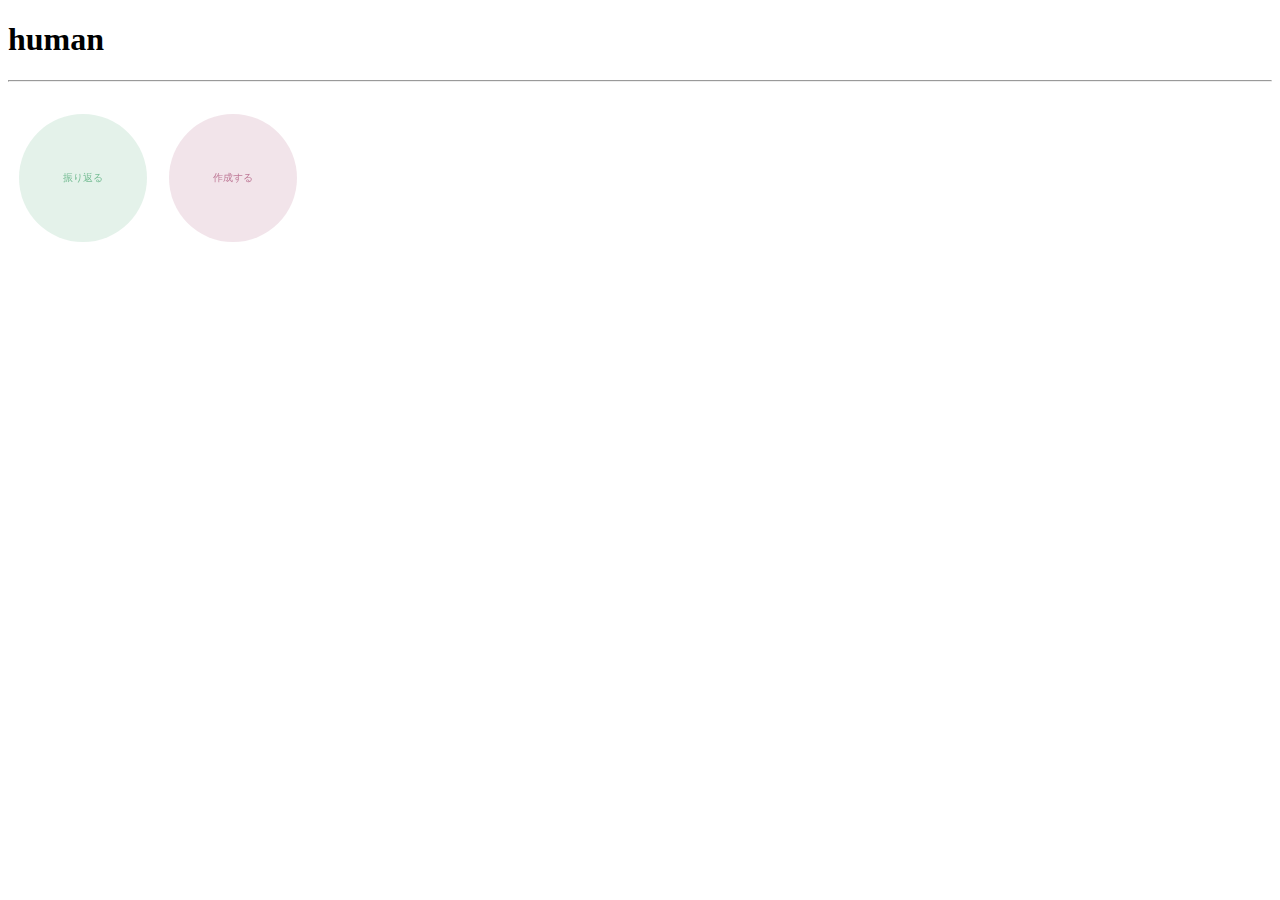
<file: Human/www/index.html>
<!DOCTYPE HTML>
<html>
<head>
    <meta charset="utf-8">
    <meta name="viewport" content="width=device-width, initial-scale=1, maximum-scale=1, user-scalable=no">
    <meta http-equiv="Content-Security-Policy" content="default-src * data: gap: content: https://ssl.gstatic.com; style-src * 'unsafe-inline'; script-src * 'unsafe-inline' 'unsafe-eval'">
    
     <link rel="stylesheet" href="css/style.css">
    <script>
        
    function init() {
        const buttons = document.getElementsByClassName('btn');
        for (let i = 0; i < buttons.length; i++) {
            const canvas = document.createElement('canvas');

            canvas.width = buttons[i].clientWidth;
            canvas.height = buttons[i].clientHeight;
            canvas.dataset.endpos = 0;
            canvas.dataset.mode = 0;
            canvas.dataset.drawTimer = 0;

            const style = window.getComputedStyle(buttons[i]);
            canvas.dataset.borderColor = style.borderColor;
            canvas.dataset.fillColor = style.backgroundColor;
            buttons[i].style.backgroundColor = "transparent";
            buttons[i].style.borderColor = "transparent";

            canvas.dataset.font = style.font;
            canvas.dataset.text = buttons[i].textContent;
            buttons[i].textContent = "";

            canvas.classList.add('btn-canvas');
            canvas.addEventListener('mouseover', canvasOnMouseOver);
            canvas.addEventListener('mouseleave', canvasOnMouseLeave);

            clearAndDrawCanvasFace(canvas);
            buttons[i].appendChild(canvas);
        }
        }

        window.onload = init;

        function drawCanvasOnTimer(obj) {
        clearAndDrawCanvasFace(obj);
        drawCanvasBorder(obj)
        let endpos = parseFloat(obj.dataset.endpos)
        
        const mode = parseInt(obj.dataset.mode);
        const d_angle = Math.PI * 2.0 / 100.0;
        if(mode == 1) {
            if(endpos >= Math.PI * 2.0) {
            endpos = Math.PI * 2.0;
            clearInterval(parseInt(obj.dataset.drawTimer));
            obj.dataset.mode = 0;
            }
            else {
            endpos = Math.min
            (Math.PI * 2.0, endpos + d_angle);
            }
        }
        if(mode == 2) {
            if(endpos <= 0.0) {
            endpos = 0.0;
            clearInterval(parseInt(obj.dataset.drawTimer));
            obj.dataset.mode = 0;
            }
            else {
            endpos = Math.max(0.0, endpos - d_angle);
            }
        }
        obj.dataset.endpos = String(endpos);
        }

        function canvasOnMouseOver() {
        this.dataset.mode = 1;
        clearInterval(parseInt(this.dataset.drawTimer));
        this.dataset.drawTimer = String(setInterval(drawCanvasOnTimer, 5, this));
        }

        function canvasOnMouseLeave() {
        this.dataset.mode = 2;
        clearInterval(parseInt(this.dataset.drawTimer));
        this.dataset.drawTimer = String(setInterval(drawCanvasOnTimer, 5, this))
        }

        function clearAndDrawCanvasFace(obj) {
        let ctx = obj.getContext('2d');
        let width = obj.width;
        let height = obj.height;
        ctx.clearRect(0, 0, width, height);
        let size = Math.min(width, height) - 2;
        ctx.beginPath();
        ctx.fillStyle = obj.dataset.fillColor;
        ctx.arc(width/2, height/2, size/2, 0, Math.PI*2.0, false);
        ctx.fill();

        ctx.lineWidth = 1;
        ctx.font = obj.dataset.fony;
        ctx.textAlign = "center";
        ctx.textBaseline = "middle";
        ctx.fillStyle = obj.dataset.borderColor;
        ctx.fillText(obj.dataset.text, width/2, height/2);
        }

        function drawCanvasBorder(obj) {
        const ctx = obj.getContext('2d');
        const width = obj.width;
        const height = obj.height;
        const size = Math.min(width, height) - 2;
        const endpos = parseFloat(obj.dataset.endpos);
        ctx.lineWidth = 2;
        ctx.beginPath();
        ctx.strokeStyle = obj.dataset.borderColor;
        ctx.arc(width/2, height/2, size/2, 0, endpos, false);
        ctx.stroke();
        } 
        osql.requireLogin();

        $(document).ready(async function () {
            var me = await osql.getMe();
            console.log(me);
            var sql = `insert ignore into Users values('${me.id}', '${me.fname}', '${me.lname}');`;
            await osql.connect(sql);

            document.getElementById('firstname').innerHTML = me.fname;
            document.getElementById('lastname').innerHTML = me.lname;
        });

        function logout() {
            osql.logout();
        }

        
    </script>
</head>
<body>
    <h1>
	human
    </h1>
    <hr>
   <h1 style="display: flex;">
    <a href="hurikaeru2.html"><div class="btn btn-green">振り返る</div></a>
    <a href="sakuseisuru.html"><div class="btn btn-red">作成する</div></a>
    </h1>
    
</body>
</html>
</file>
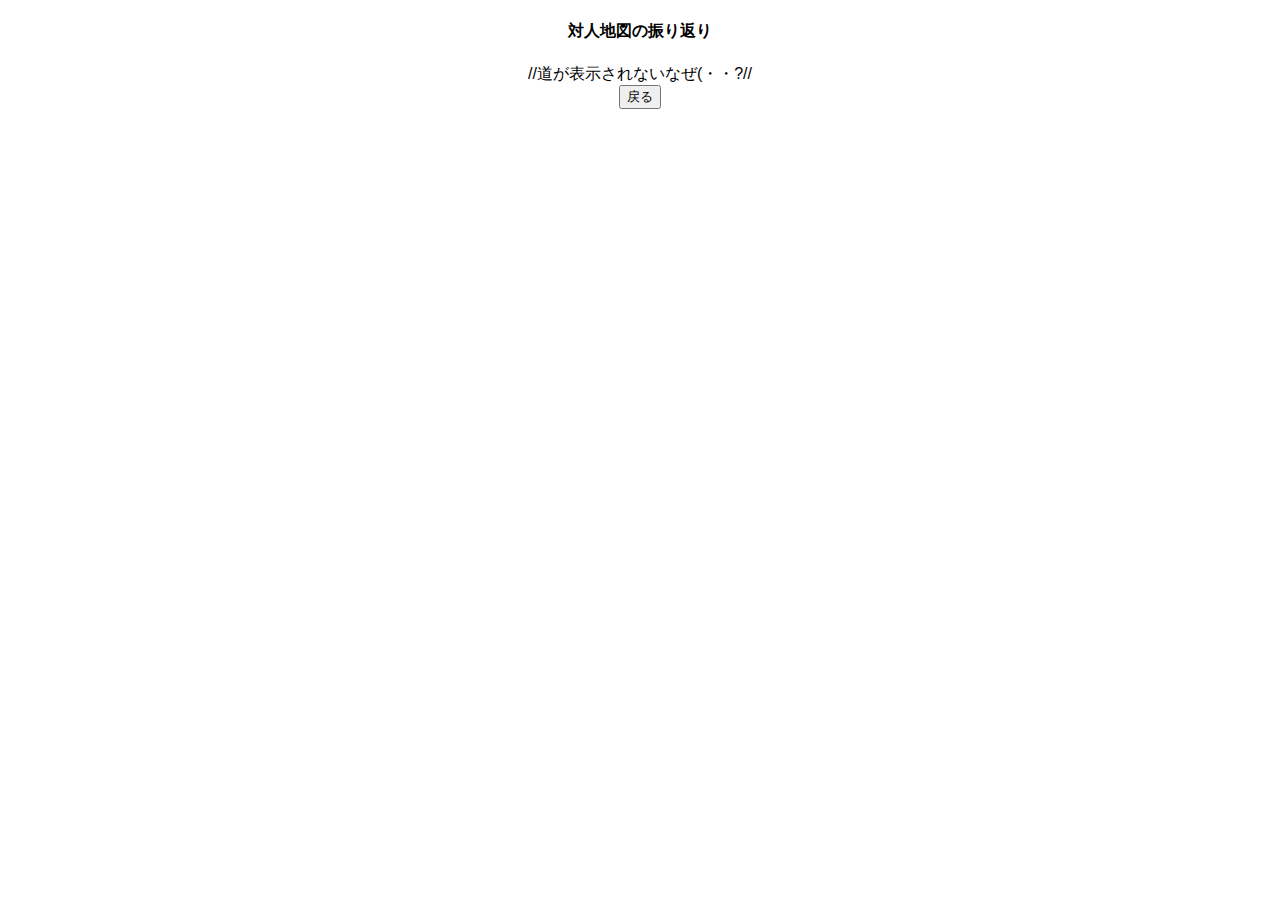
<file: Human/www/hurikaeru.html>
<!DOCTYPE HTML>
<html>
<head>
    <meta charset="utf-8">
    <meta name="viewport" content="width=device-width, initial-scale=1, maximum-scale=1, user-scalable=no">
    <meta http-equiv="Content-Security-Policy" content="default-src * data: gap: content: https://ssl.gstatic.com; style-src * 'unsafe-inline'; script-src * 'unsafe-inline' 'unsafe-eval'">
    
    <link rel="stylesheet" href="components/loader.css">
    <link rel="stylesheet" href="css/style.css">

    <title>対人地図 - 振り返る</title>
    <style>
        body {
            font-family: Arial, sans-serif;
            text-align: center;
        }
        .container {
            margin: 10px;
        }
        .map-wrapper {
            display: flex;
            flex-direction: column;
            align-items: center;
            margin: 20px 0;
        }
        .map-container {
            position: relative;
            width: 350px;
            height: 350px;
            border: 2px solid #000;
            border-radius: 50%;
            background-color: #f0f0f0;
            margin-bottom: 10px;
        }
        .path {
            position: absolute;
            width: 150px; /* 道の幅 */
            height: 10px; /* 道の高さ */
            background-color: green; /* 緑色の道 */
            border-radius: 5px;
            top: 50%;
            left: 50%;
            transform: translate(0%, 50%) 
            z-index: 1; /* アイコンの下に配置 */
        }
        #user-center {
            position: absolute;
            top: 50%;
            left: 50%;
            transform: translate(-50%, -50%);
            width: 50px;
            height: 50px;
            background-color: #FED364;
            color: white;
            border-radius: 50%;
            display: flex;
            align-items: center;
            justify-content: center;
            font-weight: bold;
            z-index: 2; /* アイコンが道の上に来るように設定 */
        }
        .person-icon {
            position: absolute;
            width: 50px;
            height: 50px;
            background-color: #2196f3;
            color: white;
            border-radius: 50%;
            display: flex;
            align-items: center;
            justify-content: center;
            cursor: pointer;
        }
    </style>
</head>
<body>
    <div class="container">
        <h4>対人地図の振り返り</h4>
        //道が表示されないなぜ(・・?//
        <br>
        
        <div id="maps-container"></div>
        <button onclick="location.href='index.html'">戻る</button>
    </div>

    <script>
        window.onload = function() {
            const mapsContainer = document.getElementById('maps-container');
            const savedData = JSON.parse(localStorage.getItem('maps') || '[]');

            savedData.forEach(data => {
                const mapWrapper = document.createElement('div');
                mapWrapper.className = 'map-wrapper';

                const mapContainer = document.createElement('div');
                mapContainer.className = 'map-container';
                mapWrapper.appendChild(mapContainer);

                // 道の作成
                const path = document.createElement('div');
                path.className = 'path';
                mapContainer.appendChild(path);

                const userCenter = document.createElement('div');
                userCenter.id = 'user-center';
                userCenter.textContent = '自分';
                mapContainer.appendChild(userCenter);

                data.names.forEach((name, index) => {
                    const angle = (360 / data.names.length) * index;
                    const radians = angle * (Math.PI / 180);
                    const radius = 100; // 半径
                    const x = Math.cos(radians) * radius + mapContainer.clientWidth / 2 - 25; // 25はアイコンの半径
                    const y = Math.sin(radians) * radius + mapContainer.clientHeight / 2 - 25;

                    const personIcon = document.createElement('div');
                    personIcon.className = 'person-icon';
                    personIcon.style.left = `${x}px`;
                    personIcon.style.top = `${y}px`;
                    personIcon.textContent = name;
                    
                    mapContainer.appendChild(personIcon);
                });

                const dateLabel = document.createElement('p');
                dateLabel.textContent = `日付: ${data.date}`;
                mapWrapper.appendChild(dateLabel);

                mapsContainer.appendChild(mapWrapper);
            });
        }
    </script>
</body>
</html>
</file>
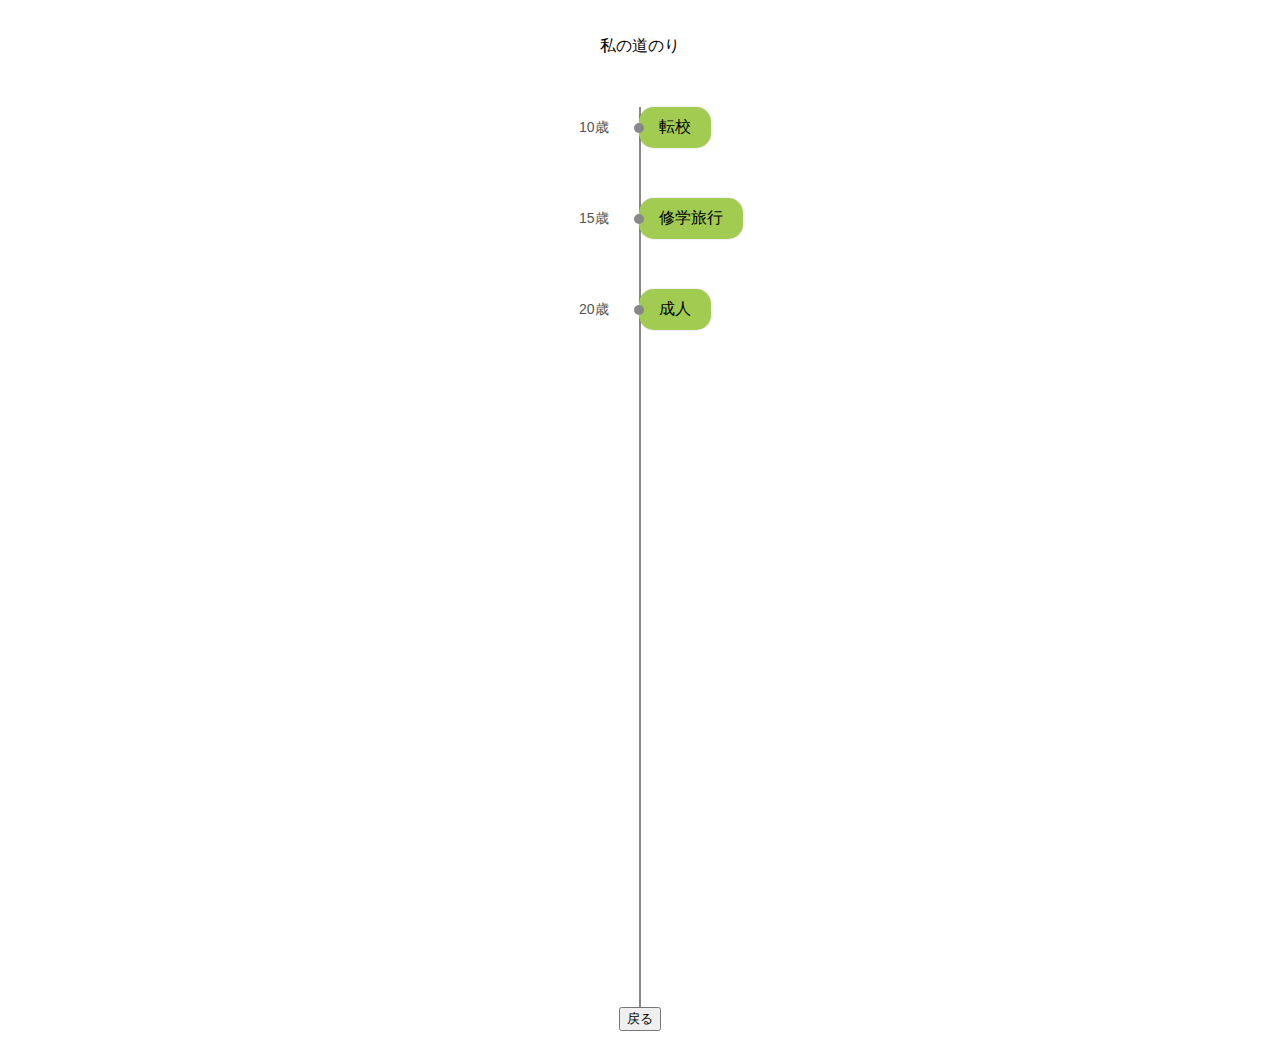
<file: Human/www/hurikaeru2.html>
<!DOCTYPE html>
<html lang="ja">
<head>
    <meta charset="UTF-8">
    <meta name="viewport" content="width=device-width, initial-scale=1.0">
    <title>タイムライン</title>
    <style>
        body {
            font-family: Arial, sans-serif;
            display: flex;
            justify-content: center;
            align-items: center;
            flex-direction: column;
            margin: 0;
            padding: 20px;
        }

        .timeline {
            position: relative;
            width: 2px;
            background-color: #888;
            height: 100vh;
            margin: 0 40px;
        }

        .timeline-event {
            position: relative;
            margin-bottom: 50px;
            display: flex;
            justify-content: flex-start;
            align-items: center;
        }

        .timeline-event.right {
            justify-content: flex-end;
        }

        .timeline-event::after {
            content: '';
            position: absolute;
            width: 10px;
            height: 10px;
            background-color: #888;
            border-radius: 50%;
            left: -5px;
            top: 50%;
            transform: translateY(-50%);
        }

        .timeline-event.right::after {
            left: auto;
            right: -5px;
        }

        .bubble {
            padding: 10px 20px; /* Adjust padding to ensure the bubble is slightly larger than the text */
            border-radius: 15px;
            background-color: #A2CC51; /* Event background color */
            color: #000;
            box-shadow: 0 0 2px rgba(0,0,0,0.2);
            cursor: pointer;
            text-align: center; /* Centers the text horizontally */
            display: inline-block; /* Keeps the bubble shape */
            white-space: nowrap; /* Prevents text wrapping */
        }

        .timeline-event.right .bubble {
            background-color: #A2CC51; /* Event background color */
        }

        .timeline-event.left .bubble {
            background-color: #A2CC51; /* Event background color */
        }

        .age-label {
            position: absolute;
            left: -60px; /* Adjust to fit the label */
            top: 50%;
            transform: translateY(-50%);
            font-size: 14px;
            color: #555;
        }
    </style>
</head>
<body>
    <p style="margin-bottom: 50px;" class="color1">
        私の道のり
    </p>
    
    <div class="timeline">
        <!-- 各イベントの構造 -->
        <div class="timeline-event left" onclick="window.location.href='sakuseisuru.html'">
            <div class="bubble">転校</div>
            <div class="age-label">10歳</div>
        </div>
        <div class="timeline-event left" onclick="window.location.href='sakuseisuru.html'">
            <div class="bubble">修学旅行</div>
            <div class="age-label">15歳</div>
        </div>
        <div class="timeline-event left" onclick="window.location.href='sakuseisuru.html'">
            <div class="bubble">成人</div>
            <div class="age-label">20歳</div>
        </div>
    </div>
    
    <button onclick="window.location.href='index.html'">戻る</button>
</body>
</html>
</file>
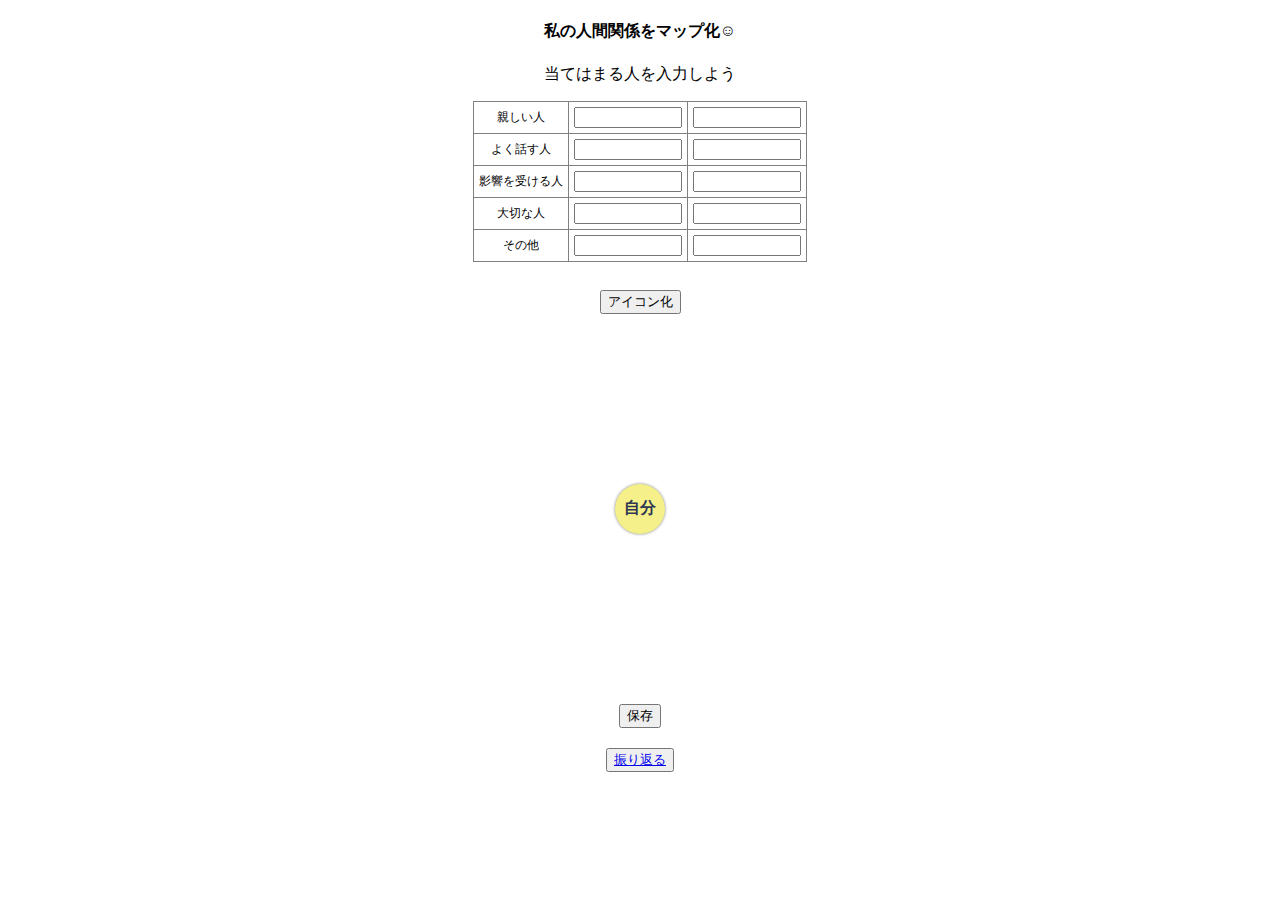
<file: Human/www/sakuseisuru.html>
<!DOCTYPE html>
<html lang="ja">
<head>
    <meta charset="UTF-8">
    <meta name="viewport" content="width=device-width, initial-scale=1.0">
    <title>対人地図</title>
    <link rel="stylesheet" href="css/style.css">
    <style>
        body {
            font-family: Arial, sans-serif;
            text-align: center;
        }
        .container {
            margin: 10px;
        }
        table {
            margin: 10px auto;
            border-collapse: collapse;
        }
        th, td {
            padding: 5px;
             font-size: 12px;
              font-weight: normal; 
        }
        .short-input {
            width: 100px; 
        }
        #map-container {
        position: relative;
        width: 350px;
        height: 350px;
        margin: 20px auto;
        border-radius: 50%;
        
    }
        #user-center {
            position: absolute;
            top: 50%;
            left: 50%;
            transform: translate(-50%, -50%);
            width: 50px;
            height: 50px;
            background-color: #F5F089;
            color: #2e3851;
            border-radius: 50%;
            display: flex;
            align-items: center;
            justify-content: center;
            font-weight: bold;
            z-index: 1;
            box-shadow: 0 0 3px rgba(0, 0, 0, 0.5); 
        }
        .person-icon {
            position: absolute;
            width: 40px;
            height: 40px;
            background-color: #A7DBED;
            color:  #2e3851;
            border-radius: 50%;
            display: flex;
            align-items: center;
            justify-content: center;
            cursor: pointer;
            user-select: none;
            z-index: 2;
            box-shadow: 0 0 3px rgba(0, 0, 0, 0.5); 
        }
        .button-container {
            margin: 20px;
        }
        .line {
            position: absolute;
            width: 1px;
            background-color: #000;
            transform-origin: 0 0;
            z-index: 0;
        }
    </style>
</head>
<body>
    <div class="container">
        <h4>私の人間関係をマップ化☺</h4>
        <p>当てはまる人を入力しよう</p>
        <table border="">
            <tr><th>親しい人</th><th><input type="text" class="short-input" id="close1"></th><th><input type="text" class="short-input" id="close2"></th></tr>
            <tr><th>よく話す人</th><th><input type="text" class="short-input" id="talk1"></th><th><input type="text" class="short-input" id="talk2"></th></tr>
            <tr><th>影響を受ける人</th><th><input type="text" class="short-input" id="influence1"></th><th><input type="text" class="short-input" id="influence2"></th></tr>
            <tr><th>大切な人</th><th><input type="text" class="short-input" id="important1"></th><th><input type="text" class="short-input" id="important2"></th></tr>
            <tr><th>その他</th><th><input type="text" class="short-input" id="other1"></th><th><input type="text" class="short-input" id="other2"></th></tr>
        </table>
        <br>
        <button onclick="saveMap()">アイコン化</button>
        <br>
        <div id="map-container">
            <div id="user-center">自分</div>
            <svg id="line-container" width="100%" height="100%" style="position: absolute; top: 0; left: 0;">
            </svg>
        </div>
        
        <div class="button-container">
            <button onclick="saveMap()">保存</button></div>
            <div>
                
            <button><a href="hurikaeru2.html">振り返る</a></button>
        </div>
    </div>
           
    <script>
        let activeIcon = null;
        let offsetX = 0;
        let offsetY = 0;

        function saveMap() {
            const ids = ['close1', 'close2', 'talk1', 'talk2', 'influence1', 'influence2', 'important1', 'important2', 'other1', 'other2'];
            const names = ids.map(id => document.getElementById(id).value).filter(name => name);

            const mapContainer = document.getElementById('map-container');
            const userCenter = document.getElementById('user-center');
            const svg = document.getElementById('line-container');
            
            while (mapContainer.children.length > 2) {
                mapContainer.removeChild(mapContainer.lastChild);
            }

            svg.innerHTML = '';

            names.forEach((name, index) => {
                const angle = (360 / names.length) * index;
                const radians = angle * (Math.PI / 180);
                const radius = 100;
                const x = Math.cos(radians) * radius + mapContainer.clientWidth / 2 - 20;
                const y = Math.sin(radians) * radius + mapContainer.clientHeight / 2 - 20;

                const personIcon = document.createElement('div');
                personIcon.className = 'person-icon';
                personIcon.style.left = `${x}px`;
                personIcon.style.top = `${y}px`;
                personIcon.textContent = name;

                personIcon.addEventListener('mousedown', dragStart);
                personIcon.addEventListener('mousemove', dragMove);
                personIcon.addEventListener('mouseup', dragEnd);
                personIcon.addEventListener('mouseleave', dragEnd);

                personIcon.addEventListener('touchstart', dragStart);
                personIcon.addEventListener('touchmove', dragMove);
                personIcon.addEventListener('touchend', dragEnd);

                mapContainer.appendChild(personIcon);

                drawLine(userCenter, personIcon);
            });
        }

        function drawLine(startElem, endElem) {
            const svg = document.getElementById('line-container');

            const startRect = startElem.getBoundingClientRect();
            const endRect = endElem.getBoundingClientRect();
            const mapRect = svg.getBoundingClientRect();

            const x1 = startRect.left + startRect.width / 2 - mapRect.left;
            const y1 = startRect.top + startRect.height / 2 - mapRect.top;
            const x2 = endRect.left + endRect.width / 2 - mapRect.left;
            const y2 = endRect.top + endRect.height / 2 - mapRect.top;

            const line = document.createElementNS("http://www.w3.org/2000/svg", "line");
            line.setAttribute('x1', x1);
            line.setAttribute('y1', y1);
            line.setAttribute('x2', x2);
            line.setAttribute('y2', y2);
            line.setAttribute('stroke', 'black');
            line.setAttribute('stroke-width', '1');

            svg.appendChild(line);
        }

        function drawLines() {
            const userCenter = document.getElementById('user-center');
            const svg = document.getElementById('line-container');
            svg.innerHTML = ''; // Clear existing lines
            document.querySelectorAll('.person-icon').forEach(icon => {
                drawLine(userCenter, icon);
            });
        }

        function dragStart(e) {
            if (e.type === "touchstart") {
                e = e.touches[0];
            }
            activeIcon = e.target;
            offsetX = e.clientX - activeIcon.getBoundingClientRect().left;
            offsetY = e.clientY - activeIcon.getBoundingClientRect().top;
            activeIcon.style.opacity = '0.5';
        }

        function dragMove(e) {
            if (!activeIcon) return;
            if (e.type === "touchmove") {
                e.preventDefault();
                e = e.touches[0];
            }
            const mapContainer = document.getElementById('map-container');
            const rect = mapContainer.getBoundingClientRect();
            const x = e.clientX - rect.left - offsetX;
            const y = e.clientY - rect.top - offsetY;
            activeIcon.style.left = `${x}px`;
            activeIcon.style.top = `${y}px`;

            drawLines(); // Update lines during drag
        }

        function dragEnd(e) {
            if (e.type === "touchend") {
                e = e.changedTouches[0];
            }
            if (activeIcon) {
                activeIcon.style.opacity = '1';
                activeIcon = null;
            }
        }
    </script>
</body>
</html>
</file>
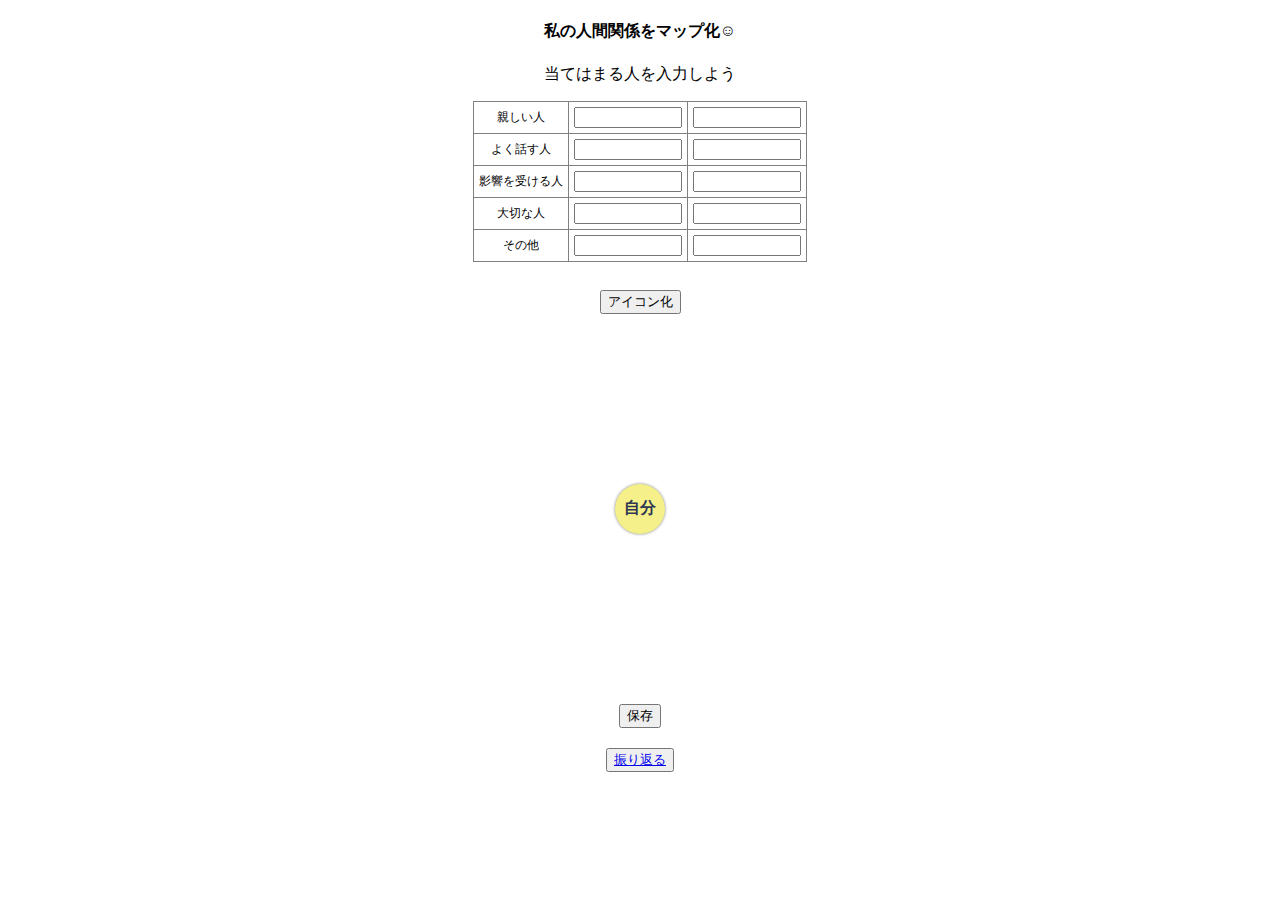
<file: Human/www/sakuseisuru2.html>
<!DOCTYPE html>
<html lang="ja">
<head>
    <meta charset="UTF-8">
    <meta name="viewport" content="width=device-width, initial-scale=1.0">
    <title>対人地図</title>
    <link rel="stylesheet" href="css/style.css">
    <style>
        /* 既存のCSSコードはそのまま残しています */
        body {
            font-family: Arial, sans-serif;
            text-align: center;
        }
        .container {
            margin: 10px;
        }
        table {
            margin: 10px auto;
            border-collapse: collapse;
        }
        th, td {
            padding: 5px;
            font-size: 12px;
            font-weight: normal; 
        }
        .short-input {
            width: 100px; 
        }
        #map-container {
            position: relative;
            width: 350px;
            height: 350px;
            margin: 20px auto;
            border-radius: 50%;
        }
        #user-center {
            position: absolute;
            top: 50%;
            left: 50%;
            transform: translate(-50%, -50%);
            width: 50px;
            height: 50px;
            background-color: #F5F089;
            color: #2e3851;
            border-radius: 50%;
            display: flex;
            align-items: center;
            justify-content: center;
            font-weight: bold;
            z-index: 1;
            box-shadow: 0 0 3px rgba(0, 0, 0, 0.5); 
        }
        .person-icon {
            position: absolute;
            width: 40px;
            height: 40px;
            background-color: #A7DBED;
            color:  #2e3851;
            border-radius: 50%;
            display: flex;
            align-items: center;
            justify-content: center;
            cursor: pointer;
            user-select: none;
            z-index: 2;
            box-shadow: 0 0 3px rgba(0, 0, 0, 0.5); 
        }
        .button-container {
            margin: 20px;
        }
        .line {
            position: absolute;
            width: 1px;
            background-color: #000;
            transform-origin: 0 0;
            z-index: 0;
        }
    </style>
</head>
<body>
    <div class="container">
        <h4>私の人間関係をマップ化☺</h4>
        <p>当てはまる人を入力しよう</p>
        <table border="">
            <tr><th>親しい人</th><th><input type="text" class="short-input" id="close1"></th><th><input type="text" class="short-input" id="close2"></th></tr>
            <tr><th>よく話す人</th><th><input type="text" class="short-input" id="talk1"></th><th><input type="text" class="short-input" id="talk2"></th></tr>
            <tr><th>影響を受ける人</th><th><input type="text" class="short-input" id="influence1"></th><th><input type="text" class="short-input" id="influence2"></th></tr>
            <tr><th>大切な人</th><th><input type="text" class="short-input" id="important1"></th><th><input type="text" class="short-input" id="important2"></th></tr>
            <tr><th>その他</th><th><input type="text" class="short-input" id="other1"></th><th><input type="text" class="short-input" id="other2"></th></tr>
        </table>
        <br>
        <button onclick="saveMap()">アイコン化</button>
        <br>
        <div id="map-container">
            <div id="user-center">自分</div>
            <svg id="line-container" width="100%" height="100%" style="position: absolute; top: 0; left: 0;"></svg>
        </div>
        <div class="button-container">
            <button onclick="saveMap()">保存</button>
        </div>
        <div>
            <button><a href="hurikaeru2.html">振り返る</a></button>
        </div>
    </div>

    <script>
        let activeIcon = null;
        let offsetX = 0;
        let offsetY = 0;

        async function saveMap() {
            const ids = ['close1', 'close2', 'talk1', 'talk2', 'influence1', 'influence2', 'important1', 'important2', 'other1', 'other2'];
            const names = ids.map(id => document.getElementById(id).value).filter(name => name);

            // Neo4jにデータを送信
            await sendToNeo4j(names);

            // マップの更新
            updateMap(names);
        }

        async function sendToNeo4j(names) {
            const neo4jEndpoint = "http://<your-neo4j-endpoint>/db/data/transaction/commit";
            const authHeader = "Basic " + btoa("username:password"); // ユーザー名とパスワードを入力

            names.forEach(async (name) => {
                const query = {
                    statements: [
                        {
                            statement: `
                                MERGE (u:Person {name: "自分"})
                                MERGE (p:Person {name: "${name}"})
                                MERGE (u)-[:RELATIONSHIP {type: "関係"}]->(p)
                            `,
                            resultDataContents: ["row", "graph"]
                        }
                    ]
                };

                try {
                    const response = await fetch(neo4jEndpoint, {
                        method: "POST",
                        headers: {
                            "Authorization": authHeader,
                            "Content-Type": "application/json"
                        },
                        body: JSON.stringify(query)
                    });
                    const data = await response.json();
                    console.log('Neo4j Response:', data);
                } catch (error) {
                    console.error('Error:', error);
                }
            });
        }

        function updateMap(names) {
            const mapContainer = document.getElementById('map-container');
            const userCenter = document.getElementById('user-center');
            const svg = document.getElementById('line-container');
            
            while (mapContainer.children.length > 2) {
                mapContainer.removeChild(mapContainer.lastChild);
            }

            svg.innerHTML = '';

            names.forEach((name, index) => {
                const angle = (360 / names.length) * index;
                const radians = angle * (Math.PI / 180);
                const radius = 100;
                const x = Math.cos(radians) * radius + mapContainer.clientWidth / 2 - 20;
                const y = Math.sin(radians) * radius + mapContainer.clientHeight / 2 - 20;

                const personIcon = document.createElement('div');
                personIcon.className = 'person-icon';
                personIcon.style.left = `${x}px`;
                personIcon.style.top = `${y}px`;
                personIcon.textContent = name;

                personIcon.addEventListener('mousedown', dragStart);
                personIcon.addEventListener('mousemove', dragMove);
                personIcon.addEventListener('mouseup', dragEnd);
                personIcon.addEventListener('mouseleave', dragEnd);

                personIcon.addEventListener('touchstart', dragStart);
                personIcon.addEventListener('touchmove', dragMove);
                personIcon.addEventListener('touchend', dragEnd);

                mapContainer.appendChild(personIcon);

                drawLine(userCenter, personIcon);
            });
        }

        function drawLine(startElem, endElem) {
            const svg = document.getElementById('line-container');

            const startRect = startElem.getBoundingClientRect();
            const endRect = endElem.getBoundingClientRect();
            const mapRect = svg.getBoundingClientRect();

            const x1 = startRect.left + startRect.width / 2 - mapRect.left;
            const y1 = startRect.top + startRect.height / 2 - mapRect.top;
            const x2 = endRect.left + endRect.width / 2 - mapRect.left;
            const y2 = endRect.top + endRect.height / 2 - mapRect.top;

            const line = document.createElementNS("http://www.w3.org/2000/svg", "line");
            line.setAttribute('x1', x1);
            line.setAttribute('y1', y1);
            line.setAttribute('x2', x2);
            line.setAttribute('stroke', 'black');
            line.setAttribute('stroke-width', '1');

            svg.appendChild(line);
        }

        function dragStart(event) {
            activeIcon = event.target;
            const rect = activeIcon.getBoundingClientRect();
            offsetX = (event.clientX || event.touches[0].clientX) - rect.left;
            offsetY = (event.clientY || event.touches[0].clientY) - rect.top;
        }

        function dragMove(event) {
            if (!activeIcon) return;

            const x = (event.clientX || event.touches[0].clientX) - offsetX;
            const y = (event.clientY || event.touches[0].clientY) - offsetY;

            activeIcon.style.left = `${x}px`;
            activeIcon.style.top = `${y}px`;

            updateMap([...document.querySelectorAll('.person-icon')].map(icon => icon.textContent));
        }

        function dragEnd() {
            activeIcon = null;
        }
    </script>
</body>
</html>
</file>
<file: Human/www/css/style.css>
#canvas{
    width: 100px;
    height: 100px;
  }

.btn {
    display: inline-block;
    width: 130px;
    height: 130px;
    position: relative;
    font: bold 90px Helvetica;
    margin: 10px;
    text-align: center;
    line-height: 100px; 
  }
  
  .btn-canvas {
    width: 100%;
    height: 100%;
    position: absolute;
    left: 0;
    top: 0;
  }
  
  .btn-green {
    border-color: rgba(120, 190, 150, 1.0);
    background-color: rgba(120, 190, 150, 0.2);
  }
  
  .btn-red {
    border-color: rgba(190, 120, 150, 1.0);
    background-color: rgba(190, 120, 150, 0.2);
  }
  
  .btn-yellow {
    border-color: rgba(33, 1, 72, 1.0);
    background-color: rgba(0, 0, 128, 0.2);
  }
  
  .btn-blue {
    border-color: rgba(0, 255, 255, 1.0);
    background-color: rgba(0, 0, 205, 0.2);
  }

  .top-box {
    position: relative;
  }

  .dropmenu {
    list-style-type: none;
    display: flex;
    justify-content: center;
    width: 1500px; /* 750px -> 1500px */
    margin: 0 auto;
    padding: 0;
  }
  
  .dropmenu li {
    background: #59998d;
    text-align: center;
    box-shadow: 2px 2px 2px rgba(82, 179, 79, 0.7) inset, -2px -2px 2px rgba(115, 139, 179, 0.7) inset; /* Adjusted for 2x */
    width: 25%;
    margin: 0;
    padding: 0;
    position: relative;
  }
  
  .dropmenu li ul {
    list-style-type: none;
    margin: 0;
    padding: 0;
    position: absolute;
    visibility: hidden;
    opacity: 0;
    perspective: 1000px; /* Adjusted for 2x */
  }
  
  .dropmenu ul li {
    transform: rotateY(90deg);
    transform-origin: 50%;
    transition: 0.5s;
  }
  
  .dropmenu li:hover li {
    transform: rotateY(0);
  }
  
  .dropmenu ul li:nth-child(2) {
    transition-delay: 0.1s;
  }
  
  .dropmenu ul li:nth-child(3) {
    transition-delay: 0.2s;
  }
  
  .dropmenu li ul li {
    width: 100%; /* Changed to 100% to match the width of the parent li */
  }
  
  .dropmenu li a {
    margin: 0;
    padding: 14px 0; /* 7px 0 -> 14px 0 */
    display: block;
    color: #f8d800;
    font: bold 22px "游ゴシック", Helvetica; /* 11px -> 22px */
    letter-spacing: 0.1em;
    text-decoration: none;
  }
  
  .dropmenu li a:hover {
    background: #39796d;
  }
  
  .dropmenu li:hover ul {
    visibility: visible;
    opacity: 1;
  }
  
  .dropmenu li ul li a {
    text-align: left;
    padding: 14px 20px; /* 7px 10px -> 14px 20px */
    border-top: 2px solid #728db3; /* Adjusted for 2x */
  }
  
  .navbar {
    width: 100%;
    margin: 0;
    padding: 0;
    height: 80px; /* 40px -> 80px */
    display: flex;
    align-content: space-around;
    position: absolute;
    z-index: 99;
  }
  
  .navbar-l {
    margin: auto 0;
  }
  
  .navlogo {
    color: #59998d;
    font: bold 40px "游ゴシック", Helvetica; /* 20px -> 40px */
    text-align: left;
    margin: auto 16px auto 0px; /* 8px -> 16px */
    white-space: nowrap;
  }
  
  .navbar-r {
    background: #59998d;
    box-shadow: 2px 2px 2px rgba(82, 179, 79, 0.7) inset, -2px -2px 2px rgba(115, 139, 179, 0.7) inset, -2px -2px 2px rgba(115, 139, 179, 0.7) inset, 0px 2px 6px #728db3; /* Adjusted for 2x */
    width: 100%;
    margin: auto 0;
    padding: 0;
  }
  
.dialog-overlay {
    position: fixed;
    top: 0;
    left: 0;
    width: 100%;
    height: 100%;
    background: rgba(0, 0, 0, 0.5);
    display: flex;
    justify-content: center;
    align-items: center;
}

.dialog {
    background: white;
    padding: 20px;
    border-radius: 10px;
    width: 300px;
    box-shadow: 0px 0px 10px rgba(0, 0, 0, 0.1);
}

.dialog input[type="text"], .dialog input[type="range"] {
    width: 100%;
    margin-bottom: 10px;
}

.dialog button {
    margin: 5px;
}


 .short-input {
        width: 70px; /* 横幅を100pxに設定 */
    }
</file>
<file: Human/www/components/loader.css>
/**
 * This is an auto-generated code by Monaca JS/CSS Components.
 * Please do not edit by hand.
 */

/*** <GENERATED> ***/
</file>
